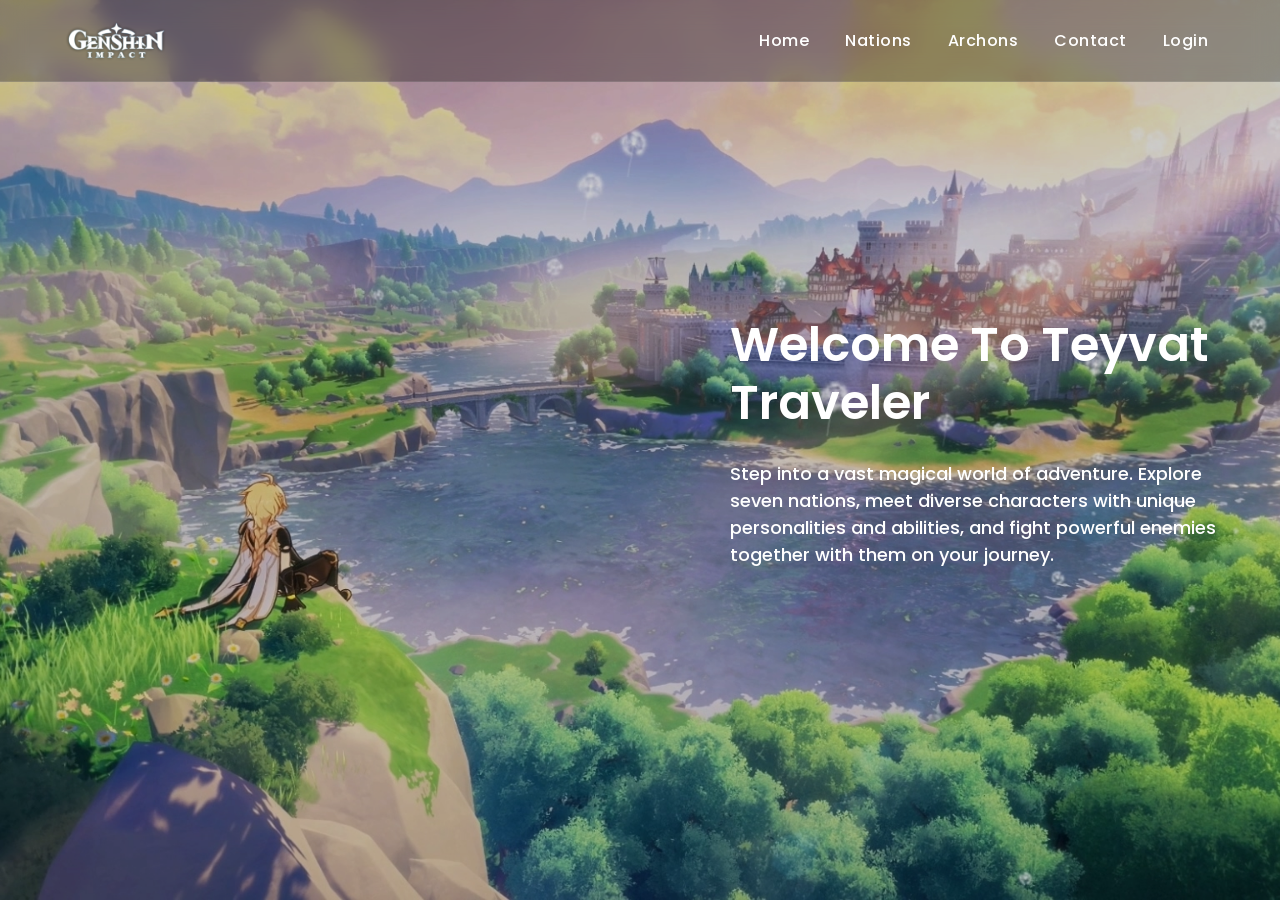
<file: index.html>
<!doctype html>
<html lang="en">
  <head>
    <meta charset="UTF-8" />
    <meta name="viewport" content="width=device-width, initial-scale=1.0" />

    <!-- Bootstrap CSS -->
    <link
      href="https://cdn.jsdelivr.net/npm/bootstrap@5.0.2/dist/css/bootstrap.min.css"
      rel="stylesheet"
    />

    <!-- Google Fonts -->
    <link
      href="https://fonts.googleapis.com/css2?family=Poppins:wght@400;600&family=Anton&display=swap"
      rel="stylesheet"
    />

    <title>Genshin Impact</title>

    <link rel="stylesheet" href="./index.css" />
  </head>

  <body>
    <!-- NAVBAR -->
    <nav class="navbar navbar-expand-lg navbar-dark">
      <div class="container-fluid px-4">
        <img class="genshin-logo" src="./Genshin-Impact-Logo.png" />

        <button
          class="navbar-toggler"
          type="button"
          data-bs-toggle="collapse"
          data-bs-target="#navbarSupportedContent"
        >
          <span class="navbar-toggler-icon"></span>
        </button>

        <div class="collapse navbar-collapse" id="navbarSupportedContent">
          <ul class="navbar-nav ms-auto mb-2 mb-lg-0">
            <li class="nav-item">
              <a class="nav-link active" href="#home">Home</a>
            </li>

            <li class="nav-item">
              <a
                class="nav-link"
                href="../Genshin-impact-Website/nations/nations.html"
                >Nations</a
              >
            </li>

            <li class="nav-item">
              <a
                class="nav-link"
                href="../Genshin-impact-Website/archons/archons.html"
                >Archons</a
              >
            </li>

            <li class="nav-item">
              <a
                class="nav-link"
                href="../Genshin-impact-Website/contact-page/contact.html"
                >Contact</a
              >
            </li>

            <li class="nav-item">
              <a
                class="nav-link"
                href="../Genshin-impact-Website/login-page/loginPage.html"
                >Login</a
              >
            </li>
          </ul>
        </div>
      </div>
    </nav>

    <!-- HOME SECTION -->
    <div class="home-bg" id="home">
      <div class="welcome-text">
        <h1>Welcome To Teyvat Traveler</h1>
        <p>
          Step into a vast magical world of adventure. Explore seven nations,
          meet diverse characters with unique personalities and abilities, and
          fight powerful enemies together with them on your journey.
        </p>
      </div>
    </div>

    <!-- Bootstrap JS -->
    <script src="https://cdn.jsdelivr.net/npm/bootstrap@5.0.2/dist/js/bootstrap.bundle.min.js"></script>
  </body>
</html>
</file>
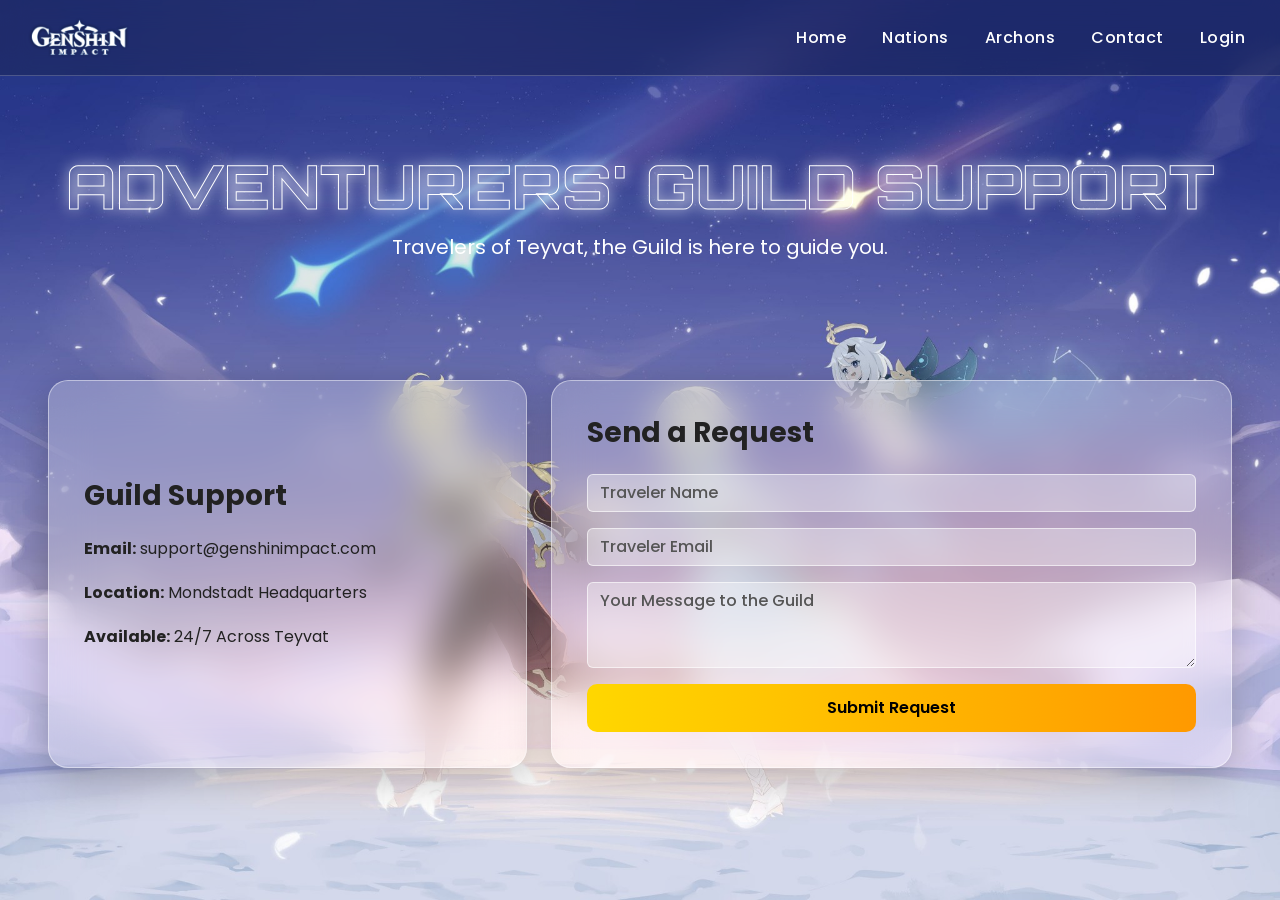
<file: contact-page/contact.html>
<!doctype html>
<html lang="en">
  <head>
    <meta charset="UTF-8" />
    <title>Genshin Impact - Contact</title>
    <meta name="viewport" content="width=device-width, initial-scale=1" />

    <!-- Bootstrap -->
    <link
      href="https://cdn.jsdelivr.net/npm/bootstrap@5.3.2/dist/css/bootstrap.min.css"
      rel="stylesheet"
    />

    <link
      href="https://fonts.googleapis.com/css2?family=Orbitron:wght@600;700&family=Poppins:wght@300;400;500&display=swap"
      rel="stylesheet"
    />

    <link rel="stylesheet" href="contact.css" />
  </head>

  <body>
    <div class="main-wrapper">
      <nav class="navbar navbar-expand-lg navbar-dark premium-nav">
        <div class="container-fluid">
          <img class="genshin-logo" src="./Genshin-Impact-Logo.png" />

          <button
            class="navbar-toggler"
            type="button"
            data-bs-toggle="collapse"
            data-bs-target="#navbarSupportedContent"
          >
            <span class="navbar-toggler-icon"></span>
          </button>

          <div class="collapse navbar-collapse" id="navbarSupportedContent">
            <ul class="navbar-nav ms-auto mb-2 mb-lg-0">
              <li class="nav-item">
                <a class="nav-link" href="../index.html">Home</a>
              </li>

              <li class="nav-item">
                <a class="nav-link" href="../nations/nations.html">Nations</a>
              </li>

              <li class="nav-item">
                <a class="nav-link" href="../archons/archons.html">Archons</a>
              </li>

              <li class="nav-item">
                <a class="nav-link active" href="#">Contact</a>
              </li>

              <li class="nav-item">
                <a class="nav-link" href="../login-page/loginPage.html"
                  >Login</a
                >
              </li>
            </ul>
          </div>
        </div>
      </nav>

      <section class="hero text-center">
        <h1>ADVENTURERS' GUILD SUPPORT</h1>
        <p>Travelers of Teyvat, the Guild is here to guide you.</p>
      </section>

      <section class="contact-section">
        <div class="container-fluid px-3 px-md-5">
          <div class="row align-items-stretch">
            <div class="col-lg-5 mb-4 mb-lg-0 d-flex">
              <div class="glass-card w-100">
                <h3>Guild Support</h3>
                <p><strong>Email:</strong> support@genshinimpact.com</p>
                <p><strong>Location:</strong> Mondstadt Headquarters</p>
                <p><strong>Available:</strong> 24/7 Across Teyvat</p>
              </div>
            </div>

            <!-- FORM CARD -->
            <div class="col-lg-7 d-flex">
              <div class="glass-card w-100">
                <h3>Send a Request</h3>
                <form>
                  <input
                    type="text"
                    class="form-control mb-3"
                    placeholder="Traveler Name"
                    required
                  />
                  <input
                    type="email"
                    class="form-control mb-3"
                    placeholder="Traveler Email"
                    required
                  />
                  <textarea
                    class="form-control mb-3"
                    rows="3"
                    placeholder="Your Message to the Guild"
                    required
                  ></textarea>
                  <button class="btn btn-genshin w-100">Submit Request</button>
                </form>
              </div>
            </div>
          </div>
        </div>
      </section>
    </div>
    <script src="https://cdn.jsdelivr.net/npm/bootstrap@5.3.2/dist/js/bootstrap.bundle.min.js"></script>
  </body>
</html>
</file>
<file: index.css>
@import url("https://fonts.googleapis.com/css2?family=Poppins:ital,wght@0,100;0,200;0,300;0,400;0,500;0,600;0,700;0,800;0,900;1,100;1,200;1,300;1,400;1,500;1,600;1,700;1,800;1,900&display=swap");
* {
  margin: 0;
  padding: 0;
  box-sizing: border-box;
}

body {
  font-family: "Poppins", sans-serif;
}

:root {
  --clr: #ffffff;
}

.navbar {
  position: fixed;
  width: 100%;
  padding: 18px 40px;
  backdrop-filter: blur(12px);
  background: rgba(0, 0, 0, 0.3);
  border-bottom: 1px solid rgba(255, 255, 255, 0.1);
  transition: 0.5s ease-in-out;
  z-index: 1000;
}

/* Darker on scroll */
.navbar.scrolled {
  background: rgba(0, 0, 0, 0.9);
}

/* Logo */
.genshin-logo {
  height: 45px;
  transition: 0.3s ease;
}

.genshin-logo:hover {
  transform: scale(1.05);
}

/* Nav Links */
.nav-link {
  position: relative;
  color: white !important;
  font-weight: 500;
  margin-left: 20px;
  letter-spacing: 0.5px;
  transition: 0.3s ease;
}

/* Underline Animation */
.nav-link::after {
  content: "";
  position: absolute;
  left: 0;
  bottom: -5px;
  width: 0%;
  height: 2px;
  background: linear-gradient(90deg, #ffd700, #ff9900);
  transition: width 0.4s ease;
  border-radius: 2px;
}

.nav-link:hover::after {
  width: 100%;
}

/* Glow Effect */
.nav-link:hover {
  color: #ffd700 !important;
  text-shadow: 0 0 8px rgba(255, 215, 0, 0.7);
}

/* Toggler */
.navbar-toggler {
  border-color: rgba(255, 255, 255, 0.4);
}

.navbar-toggler-icon {
  filter: invert(1);
}

/* HOME BACKGROUND */
.home-bg {
  height: 100vh;
  width: 100%;
  position: relative;
  display: flex;
  justify-content: end;
  align-items: center;
  padding-right: 50px;
  background-image: url(./aether.jpg);
  background-size: cover;
  background-position: center;
  background-repeat: no-repeat;
  color: var(--clr);
  overflow: hidden;
}

/* Dark overlay */
.home-bg::before {
  content: "";
  position: absolute;
  inset: 0;
  background: rgba(0, 0, 0, 0.2);
}

/* TEXT */
.welcome-text {
  width: 500px;
  display: flex;
  flex-direction: column;
  gap: 20px;
  position: relative;
  z-index: 1;
  animation: slideIn 1s ease forwards;
}

.welcome-text h1 {
  font-size: 48px;
  font-weight: 600;
}

.welcome-text p {
  font-size: large;
  font-weight: 500;
}

@keyframes slideIn {
  from {
    transform: translateX(100%);
  }
  to {
    transform: translateX(0%);
  }
}

/* responsive */

@media (max-width: 991px) {
  .navbar-collapse {
    background: rgba(0, 0, 0, 0.95);
    padding: 20px;
    border-radius: 10px;
  }

  .navbar-nav {
    gap: 15px;
  }
}

@media (max-width: 768px) {
  .home-bg {
    justify-content: center;
    text-align: center;
    padding: 20px;
  }

  .welcome-text {
    width: 100%;
  }

  .px-4 {
    padding-right: 0rem !important;
    padding-left: 0rem !important;
  }

  .home-bg {
    background-position: -150px;
  }
}
</file>
<file: contact-page/contact.css>
/* fonts */
@import url("https://fonts.googleapis.com/css2?family=Orbitron:wght@600;700&family=Poppins:wght@300;400;500&display=swap");

:root {
  --clr: white;
}

body {
  margin: 0;
  font-family: "Poppins", sans-serif;
  color: white;
}

/* background wrapper */
.main-wrapper {
  min-height: 100vh;
  background: url("./lumine-bg.jpg") center/cover no-repeat;
  display: flex;
  flex-direction: column;
}

/* navbar */
.premium-nav {
  position: fixed;
  width: 100%;
  padding: 15px 15px;
  backdrop-filter: blur(14px);
  background: rgba(20, 30, 60, 0.35);
  border-bottom: 1px solid rgba(255, 255, 255, 0.2);
  z-index: 1000;
}

.genshin-logo {
  height: 45px;
  transition: 0.3s ease;
}

.genshin-logo:hover {
  transform: scale(1.05);
}

.nav-link {
  position: relative;
  color: white !important;
  font-weight: 500;
  margin-left: 20px;
  letter-spacing: 0.5px;
  transition: 0.3s ease;
}

.nav-link::after {
  content: "";
  position: absolute;
  left: 0;
  bottom: -5px;
  width: 0%;
  height: 2px;
  background: linear-gradient(90deg, #ffd700, #ff9900);
  transition: width 0.4s ease;
}

.nav-link:hover::after {
  width: 100%;
}

.nav-link:hover {
  color: #ffd700 !important;
}

/* hero */
.hero {
  padding-top: 150px;
  padding-bottom: 50px;
  text-align: center;
}

.hero h1 {
  font-family: "Orbitron", sans-serif;
  font-size: 60px;
  font-weight: 800;
  color: transparent;
  -webkit-text-stroke: 1px #ffffff;
  text-shadow: 0 0 15px rgba(255, 255, 255, 0.6);
}

.hero p {
  font-size: 20px;
  margin-top: 10px;
}

/* contact section */
.contact-section {
  flex: 1;
  display: flex;
  align-items: center;
  padding-bottom: 80px;
}

/* brighter glass card */
.glass-card {
  padding: 35px;
  border-radius: 20px;
  background: rgba(255, 255, 255, 0.22);
  backdrop-filter: blur(20px);
  border: 1px solid rgba(255, 255, 255, 0.45);
  box-shadow: 0 10px 40px rgba(0, 0, 0, 0.25);
  display: flex;
  flex-direction: column;
  justify-content: center;
  transition: 0.4s ease;
  color: #222 !important;
}

.glass-card:hover {
  transform: translateY(-6px);
}

.glass-card h3 {
  margin-bottom: 25px;
  font-weight: 700;
}

.glass-card p {
  margin-bottom: 20px;
}

.form-control {
  background: rgba(255, 255, 255, 0.35);
  border: 1px solid rgba(255, 255, 255, 0.6);
  color: #222;
  font-weight: 500;
}

.form-control::placeholder {
  color: #555;
  font-weight: 500;
}

.form-control:focus {
  background: rgba(255, 255, 255, 0.3);
  box-shadow: 0 0 10px rgba(255, 215, 0, 0.6);
  border-color: #ffd700;
  color: white;
}

.form-control:focus {
  background: white;
  border-color: #ffb400;
  box-shadow: 0 0 12px rgba(255, 180, 0, 0.5);
}

/* button */
.btn-genshin {
  background: linear-gradient(90deg, #ffd700, #ff9900);
  border: none;
  font-weight: 600;
  padding: 12px;
  border-radius: 10px;
  transition: 0.3s ease;
  color: black;
}

.btn-genshin:hover {
  transform: scale(1.05);
  box-shadow: 0 0 20px rgba(255, 215, 0, 0.6);
}

/* responsive */
@media (max-width: 991px) {
  .hero {
    padding-top: 100px;
  }

  .hero h1 {
    font-size: 36px;
  }

  .contact-section {
    padding: 20px 0 40px 0;
  }

  .navbar-collapse {
    background: rgba(20, 30, 60, 0.7);
    padding: 20px;
    border-radius: 12px;
    margin-top: 10px;
  }
}

@media (max-width: 600px) {
  .hero h1 {
    font-size: 28px;
  }

  .glass-card {
    padding: 25px;
  }
}
</file>
